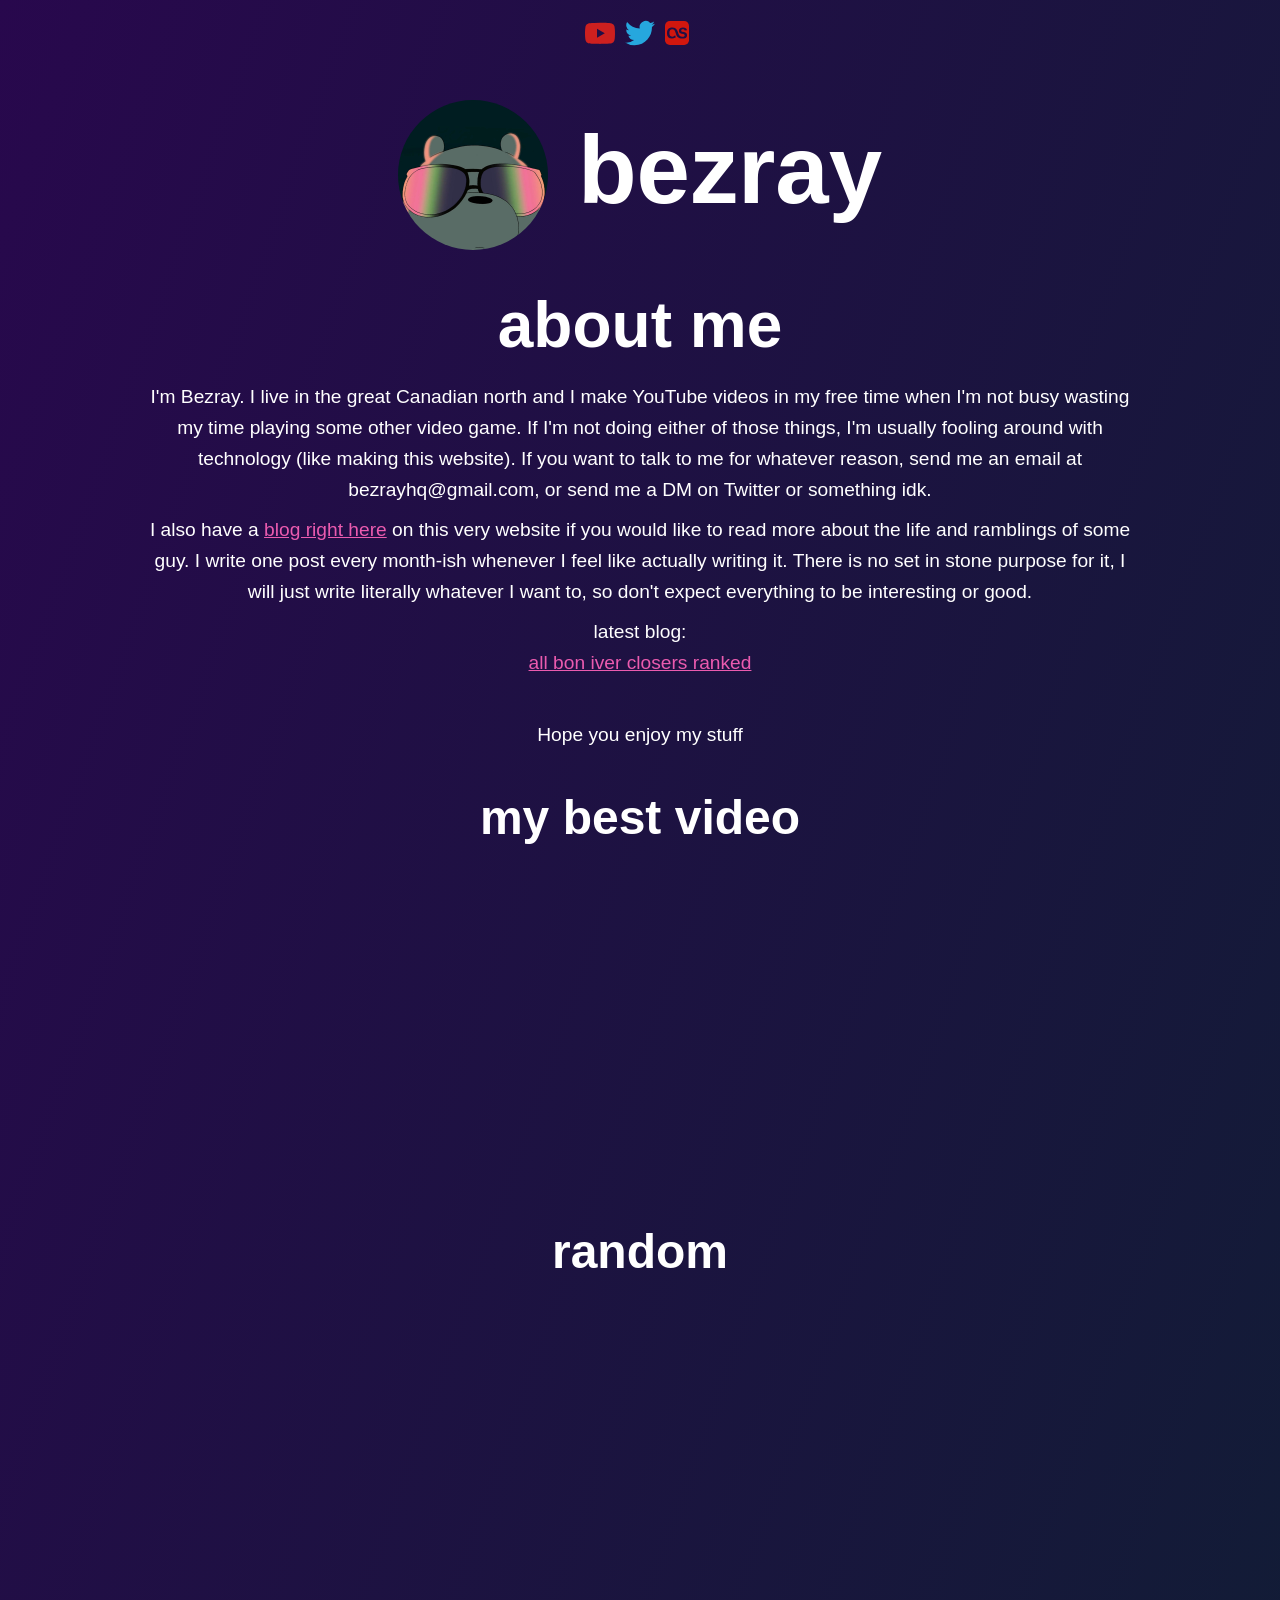
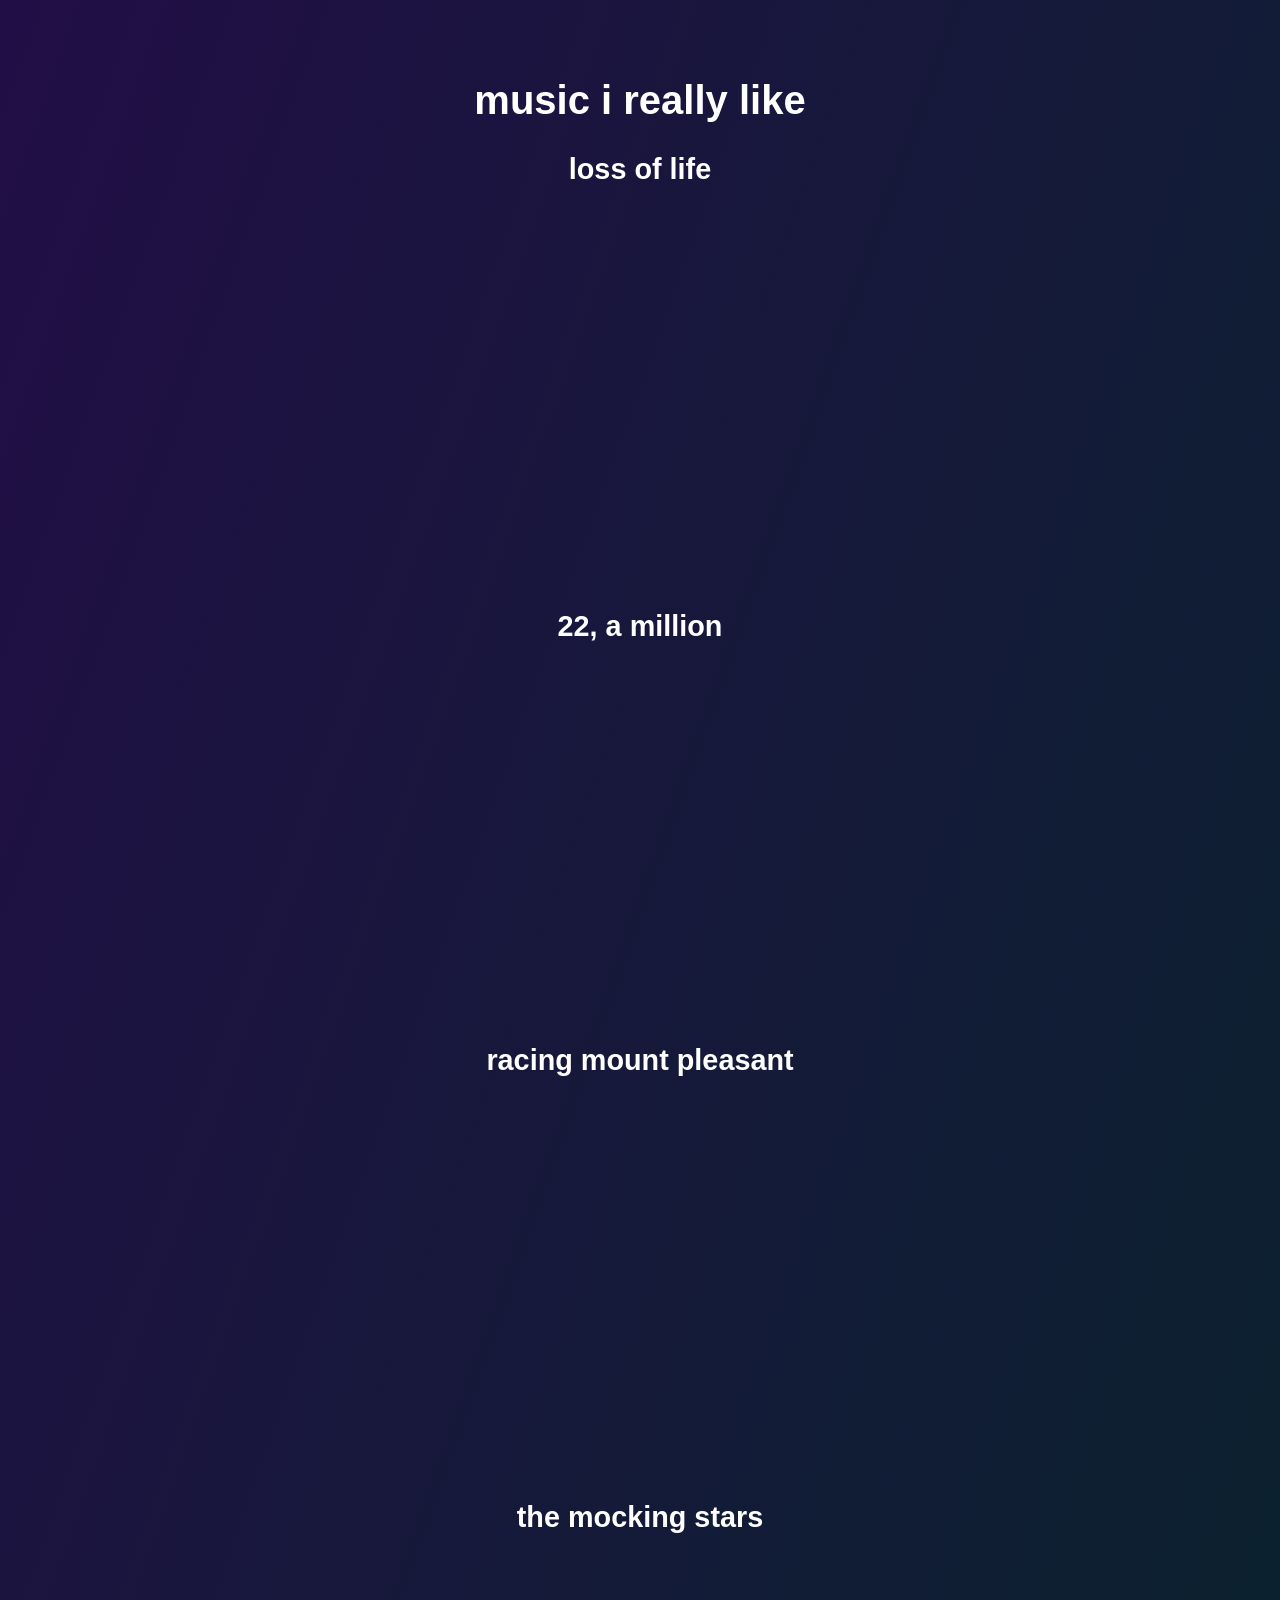
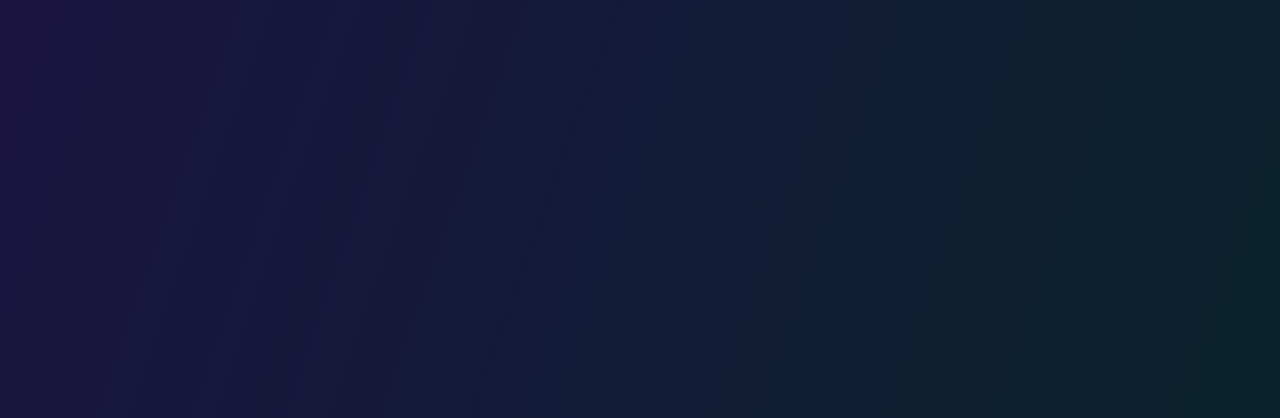
<file: index.htm>
<!DOCTYPE html>
<html lang="en">

<head>
    <meta charset="UTF-8">
    <title>bezray</title>
    <link rel="stylesheet" href="css.css">
    <link rel="icon" type="image/x-icon" href="photos/favicon.ico">
    <meta name="viewport" content="width=device-width, initial-scale=1.0">
</head>

<body>
    <div class="links">
        <a href="https://www.youtube.com/@Bezray" aria-label="YouTube">
            <img src="photos/youtube.svg" width="30" alt="YouTube">
        </a>
        <a href="https://twitter.com/bezray_" aria-label="Twitter">
            <img src="photos/twitter.svg" width="30" alt="Twitter">
        </a>
        <a href="https://www.last.fm/user/notbezray" aria-label="Lastfm">
            <img class="lastfm" src="photos/lastfm.svg" width="30" alt="Lastfm">
        </a>
    </div>

    <div class="wrapper">
        <a href="index.htm">
            <div class="profile-section">
                <div class="profile">
                    <img class="profile-image" src="photos/ACTUALprofile.jpg" alt="avatar">
                </div>
                <div class="profile-text">
                    <h1>bezray</h1>
                </div>
            </div>
        </a>
    </div>

    <div class="about-section">
        <h2>about me</h2>
        <p>I'm Bezray. I live in the great Canadian north and I make YouTube videos in my free time when I'm not busy wasting my time playing some other video game. If I'm not doing either of those things, I'm usually fooling around with technology (like
        making this website). If you want to talk to me for whatever reason, send me an email at bezrayhq@gmail.com, or send me a DM on Twitter or something idk.
        </p>
        <p>I also have a <a href="blogs.htm">blog right here</a> on this very website if you would like to read more about the life and ramblings of some guy. I write one post every month-ish whenever I feel like actually writing it. There is no set in stone purpose for it, I will just write literally whatever I want to, so don't expect everything to be interesting or good. </p>
        <p>latest blog: <br> <a href="blogs\18-07-2026-all-bon-iver-closers-ranked.html">all bon iver closers ranked</a></p>
        <p><br>Hope you enjoy my stuff</p>
    </div>

    <div class="content">
        <div class="video-section">
            <h2>my best video</h2>
            <iframe class="player" width="560" height="315" src="https://www.youtube.com/embed/fBe-Y94oEd0?si=PejfOwPCK37_WCAL" title="YouTube video player" frameborder="0" allow="accelerometer; autoplay; clipboard-write; encrypted-media; gyroscope; picture-in-picture; web-share"
                referrerpolicy="strict-origin-when-cross-origin" allowfullscreen></iframe>
        </div>

        <div class="video-section">
            <h2>random</h2>
            <iframe class="player" width="560" height="315" src="https://www.youtube.com/embed/N5tweifOPT8?si=y3eIHvV_OAIb9KsB" title="YouTube video player" frameborder="0" allow="accelerometer; autoplay; clipboard-write; encrypted-media; gyroscope; picture-in-picture; web-share"
                referrerpolicy="strict-origin-when-cross-origin" allowfullscreen></iframe>
        </div>

        <div class="albums">
            <h4>music i really like</h4>
            <div class="album-player">
                <h3>loss of life</h3>
                <iframe data-testid="embed-iframe" style="border-radius:12px" src="https://open.spotify.com/embed/album/4436CQF7pmjxkHCaJCGjmt?utm_source=generator" width="100%" height="375" frameBorder="0" allowfullscreen="" allow="autoplay; clipboard-write; encrypted-media; fullscreen; picture-in-picture"
                    loading="lazy"></iframe>
            </div>
            <div class="album-player">
                <h3>22, a million</h3>
                <iframe data-testid="embed-iframe" style="border-radius:12px" src="https://open.spotify.com/embed/album/1PgfRdl3lPyACfUGH4pquG?utm_source=generator" width="100%" height="352" frameBorder="0" allowfullscreen="" allow="autoplay; clipboard-write; encrypted-media; fullscreen; picture-in-picture" loading="lazy"></iframe>
            </div>
            <div class="album-player">
                <h3>racing mount pleasant</h3>
                <iframe data-testid="embed-iframe" style="border-radius:12px" src="https://open.spotify.com/embed/album/037axs2AfEPUD5LtjfFYSv?utm_source=generator" width="100%" height="375" frameBorder="0" allowfullscreen="" allow="autoplay; clipboard-write; encrypted-media; fullscreen; picture-in-picture"
                    loading="lazy"></iframe>
            </div>
            <div class="album-player">
                <h3>the mocking stars</h3>
                <iframe data-testid="embed-iframe" style="border-radius:12px" src="https://open.spotify.com/embed/album/3NFrrtpiJ3FXPR5bzlnbKg?utm_source=generator" width="100%" height="375" frameBorder="0" allowfullscreen="" allow="autoplay; clipboard-write; encrypted-media; fullscreen; picture-in-picture"
                    loading="lazy"></iframe>
            </div>

        </div>
</body>

</html>
</file>
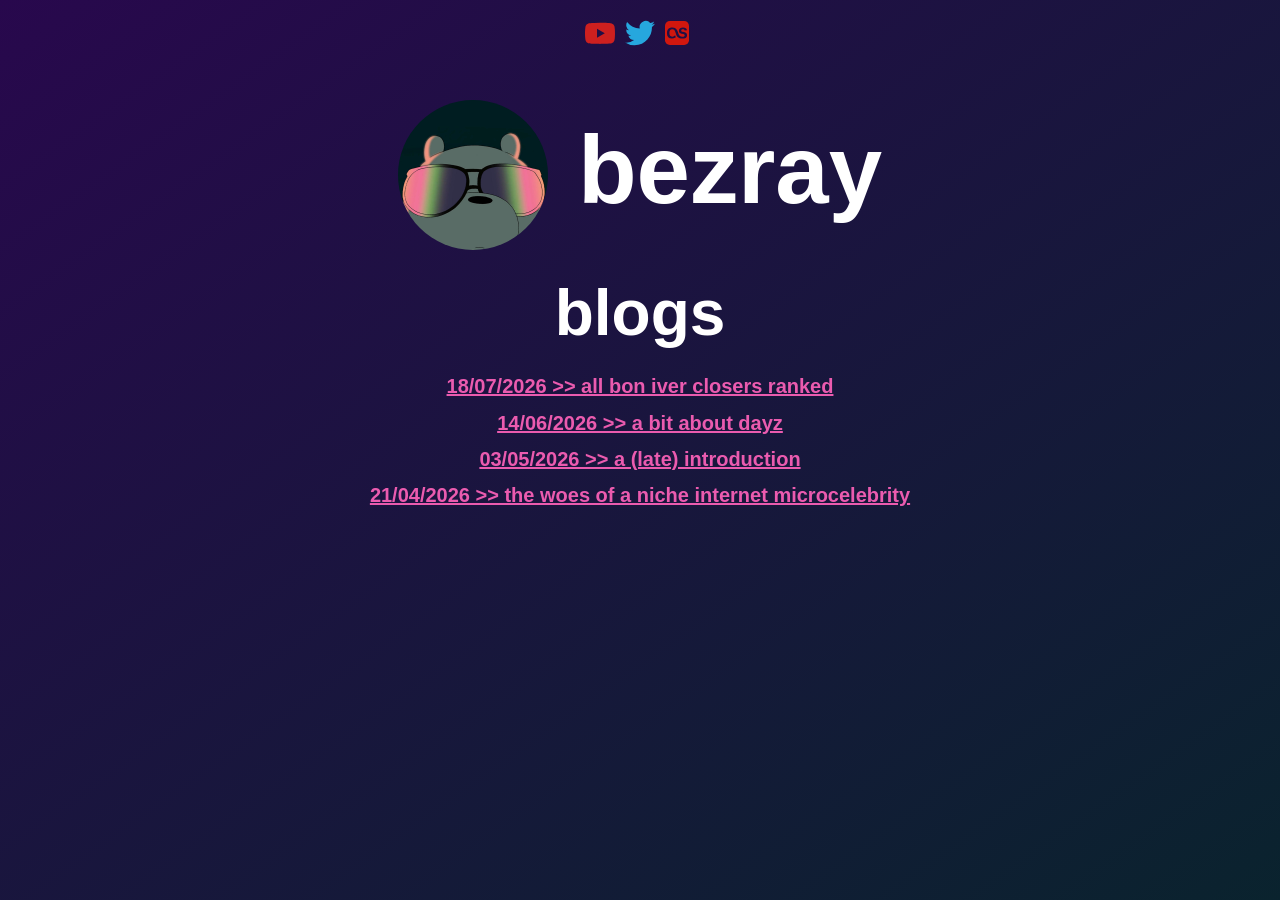
<file: blogs.htm>
<!DOCTYPE html>
<html lang="en">

<head>
    <meta charset="UTF-8">
    <title>bezray</title>
    <link rel="stylesheet" href="css.css">
    <link rel="stylesheet" href="blogs.css">
    <link rel="icon" type="image/x-icon" href="photos/favicon.ico">
    <meta name="viewport" content="width=device-width, initial-scale=1.0">
</head>
<div class="links">
    <a href="https://www.youtube.com/@Bezray" aria-label="YouTube">
        <img src="photos/youtube.svg" width="30" alt="YouTube">
    </a>
    <a href="https://twitter.com/bezray_" aria-label="Twitter">
        <img src="photos/twitter.svg" width="30" alt="Twitter">
    </a>
    <a href="https://www.last.fm/user/notbezray" aria-label="Lastfm">
        <img class="lastfm" src="photos/lastfm.svg" width="30" alt="Lastfm">
    </a>
</div>

<div class="wrapper">
    <a href="index.htm">
        <div class="profile-section">
            <div class="profile">
                <img class="profile-image" src="photos/ACTUALprofile.jpg" alt="avatar">
            </div>
            <div class="profile-text">
                <h1>bezray</h1>
            </div>
        </div>
    </a>
</div>

<body>
<div class="blog-list">
    <h1>blogs</h1>

    <h2><a href="blogs/18-07-2026-all-bon-iver-closers-ranked.html">18/07/2026 >> all bon iver closers ranked</a></h2>

    <h2><a href="blogs/14-06-2026-a-bit-about-dayz.htm">14/06/2026 >> a bit about dayz</a></h2>

    <h2><a href="blogs/03-05-2026-a-late-introduction.htm">03/05/2026 >> a (late) introduction</a></h2>
    
    <h2><a href="blogs/21-04-2026-the-woes-of-a-niche-internet-microcelebrity.htm">21/04/2026 >> the woes of a niche internet microcelebrity</a></h2>

</div>
</body>

</html>
</file>
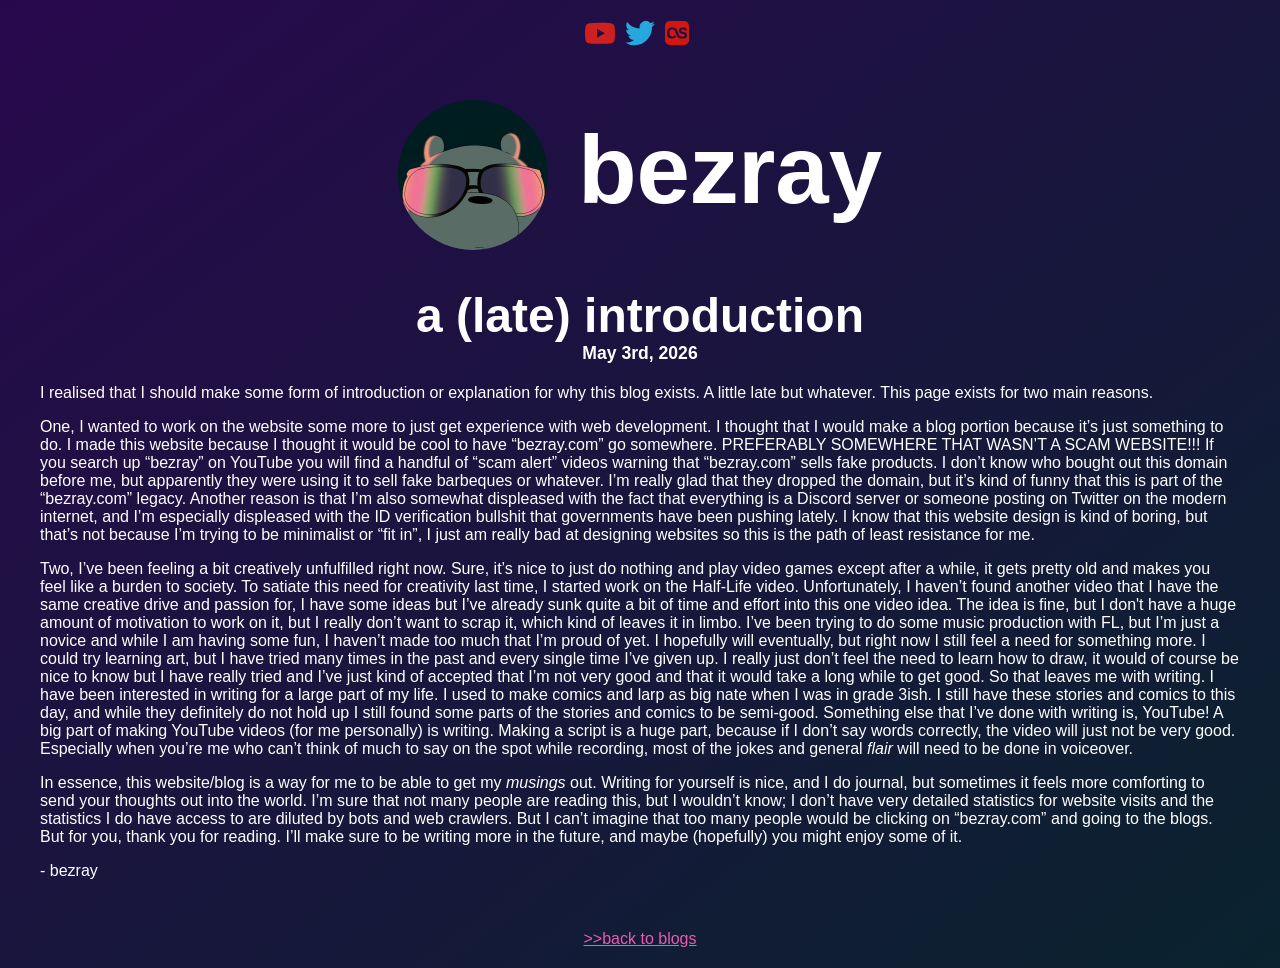
<file: blogs/03-05-2026-a-late-introduction.htm>
<!DOCTYPE html>
<html lang="en">

<head>
    <meta charset="UTF-8">
    <title>bezray</title>
    <link rel="stylesheet" href="../css.css">
    <link rel="stylesheet" href="../blogs.css">
    <link rel="icon" type="image/x-icon" href="../photos/favicon.ico">
    <meta name="viewport" content="width=device-width, initial-scale=1.0">
</head>
<div class="links">
    <a href="https://www.youtube.com/@Bezray" aria-label="YouTube">
        <img src="../photos/youtube.svg" width="30" alt="YouTube">
    </a>
    <a href="https://twitter.com/bezray_" aria-label="Twitter">
        <img src="../photos/twitter.svg" width="30" alt="Twitter">
    </a>
    <a href="https://www.last.fm/user/notbezray" aria-label="Lastfm">
        <img class="lastfm" src="../photos/lastfm.svg" width="30" alt="Lastfm">
    </a>
</div>

<div class="wrapper">
    <a href="../index.htm">
        <div class="profile-section">
            <div class="profile">
                <img class="profile-image" src="../photos/ACTUALprofile.jpg" alt="avatar">
            </div>
            <div class="profile-text">
                <h1>bezray</h1>
            </div>
        </div>
    </a>
</div>

<body>

    <div class="blog">
        <h1>a (late) introduction</h1>
        <h2>May 3rd, 2026</h2>
        <p>I realised that I should make some form of introduction or explanation for why this blog exists. A little late but whatever. This page exists for two main reasons.</p>
        <p>One, I wanted to work on the website some more to just get experience with web development. I thought that I would make a blog portion because it’s just something to do. I made this website because I thought it would be cool to have “bezray.com” go somewhere. PREFERABLY SOMEWHERE THAT WASN’T A SCAM WEBSITE!!! If you search up “bezray” on YouTube you will find a handful of “scam alert” videos warning that “bezray.com” sells fake products. I don’t know who bought out this domain before me, but apparently they were using it to sell fake barbeques or whatever. I’m really glad that they dropped the domain, but it’s kind of funny that this is part of the “bezray.com” legacy. Another reason is that I’m also somewhat displeased with the fact that everything is a Discord server or someone posting on Twitter on the modern internet, and I’m especially displeased with the ID verification bullshit that governments have been pushing lately. I know that this website design is kind of boring, but that’s not because I’m trying to be minimalist or “fit in”, I just am really bad at designing websites so this is the path of least resistance for me.</p>
        <p>Two, I’ve been feeling a bit creatively unfulfilled right now. Sure, it’s nice to just do nothing and play video games except after a while, it gets pretty old and makes you feel like a burden to society. To satiate this need for creativity last time, I started work on the Half-Life video. Unfortunately, I haven’t found another video that I have the same creative drive and passion for, I have some ideas but I’ve already sunk quite a bit of time and effort into this one video idea. The idea is fine, but I don't have a huge amount of motivation to work on it, but I really don’t want to scrap it, which kind of leaves it in limbo. I’ve been trying to do some music production with FL, but I’m just a novice and while I am having some fun, I haven’t made too much that I’m proud of yet. I hopefully will eventually, but right now I still feel a need for something more. I could try learning art, but I have tried many times in the past and every single time I’ve given up. I really just don’t feel the need to learn how to draw, it would of course be nice to know but I have really tried and I’ve just kind of accepted that I’m not very good and that it would take a long while to get good. So that leaves me with writing. I have been interested in writing for a large part of my life. I used to make comics and larp as big nate when I was in grade 3ish. I still have these stories and comics to this day, and while they definitely do not hold up I still found some parts of the stories and comics to be semi-good. Something else that I’ve done with writing is, YouTube! A big part of making YouTube videos (for me personally) is writing. Making a script is a huge part, because if I don’t say words correctly, the video will just not be very good. Especially when you’re me who can’t think of much to say on the spot while recording, most of the jokes and general <i>flair</i> will need to be done in voiceover.</p>
        <p>In essence, this website/blog is a way for me to be able to get my <i>musings</i> out. Writing for yourself is nice, and I do journal, but sometimes it feels more comforting to send your thoughts out into the world. I’m sure that not many people are reading this, but I wouldn’t know; I don’t have very detailed statistics for website visits and the statistics I do have access to are diluted by bots and web crawlers. But I can’t imagine that too many people would be clicking on “bezray.com” and going to the blogs. But for you, thank you for reading. I’ll make sure to be writing more in the future, and maybe (hopefully) you might enjoy some of it.</p>
        <p>- bezray</p>
    </div>
</body>
<!-- <div class="blog">
    <script src="https://giscus.app/client.js"
            data-repo="Bezrayy/bezraysite"
            data-repo-id="R_kgDOKHGKeg"
            data-category="Announcements"
            data-category-id="DIC_kwDOKHGKes4C-c9p"
            data-mapping="url"
            data-strict="0"
            data-reactions-enabled="1"
            data-emit-metadata="0"
            data-input-position="top"
            data-theme="catppuccin_frappe"
            data-lang="en"
            crossorigin="anonymous"
            async>
    </script>
</div>
-->
<div class="footer">
    <p><a href="../blogs.htm">>>back to blogs</a></p>
</div>
</html>
</file>
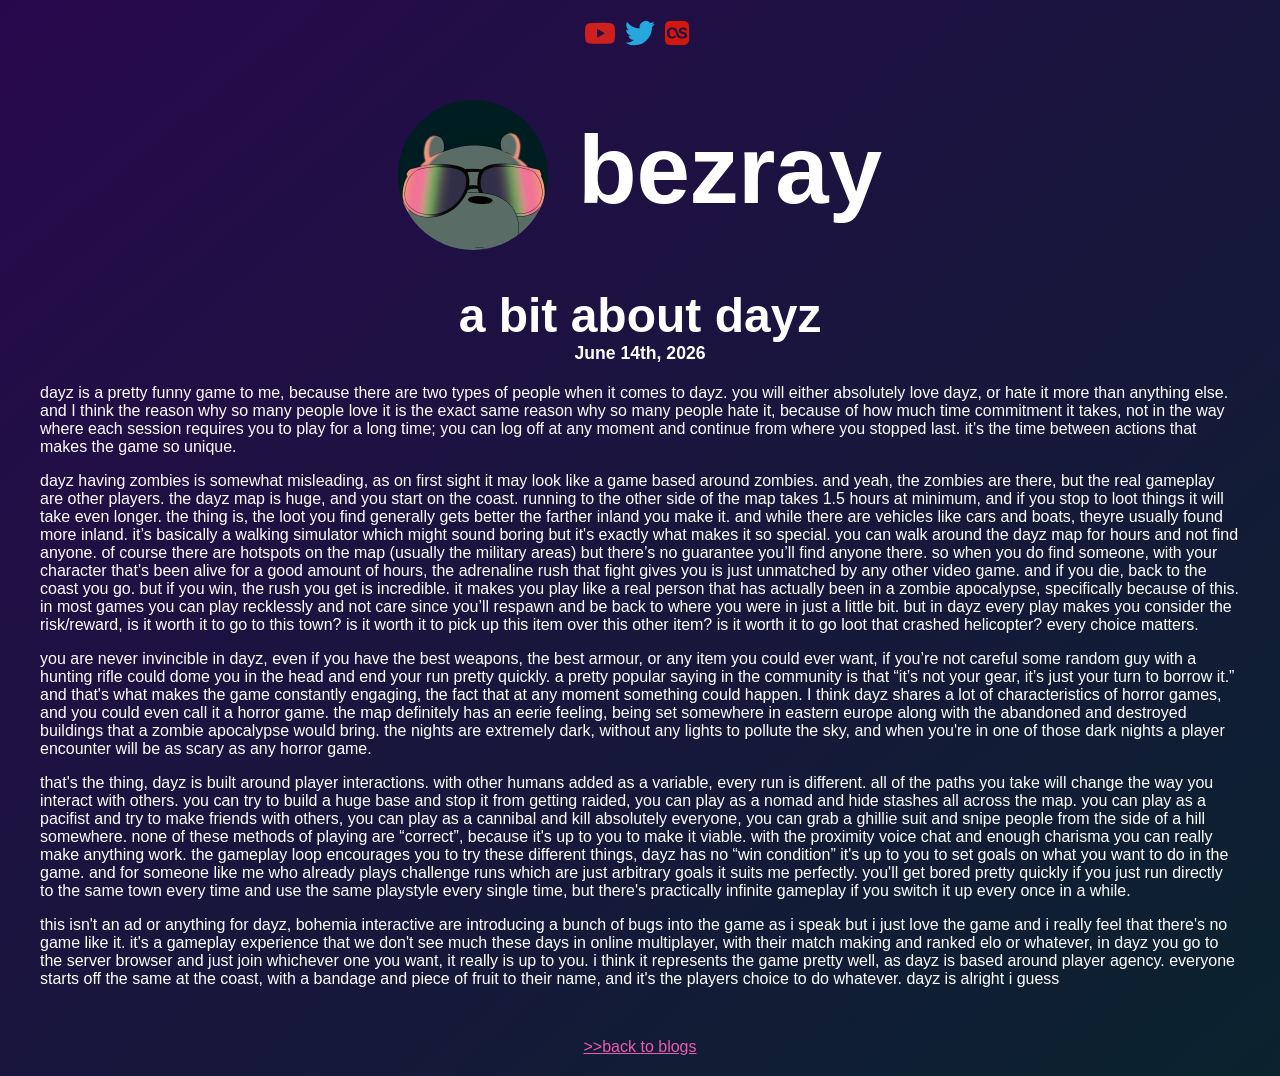
<file: blogs/14-06-2026-a-bit-about-dayz.htm>
<!DOCTYPE html>
<html lang="en">

<head>
    <meta charset="UTF-8">
    <title>bezray</title>
    <link rel="stylesheet" href="../css.css">
    <link rel="stylesheet" href="../blogs.css">
    <link rel="icon" type="image/x-icon" href="../photos/favicon.ico">
    <meta name="viewport" content="width=device-width, initial-scale=1.0">
</head>
<div class="links">
    <a href="https://www.youtube.com/@Bezray" aria-label="YouTube">
        <img src="../photos/youtube.svg" width="30" alt="YouTube">
    </a>
    <a href="https://twitter.com/bezray_" aria-label="Twitter">
        <img src="../photos/twitter.svg" width="30" alt="Twitter">
    </a>
    <a href="https://www.last.fm/user/notbezray" aria-label="Lastfm">
        <img class="lastfm" src="../photos/lastfm.svg" width="30" alt="Lastfm">
    </a>
</div>

<div class="wrapper">
    <a href="../index.htm">
        <div class="profile-section">
            <div class="profile">
                <img class="profile-image" src="../photos/ACTUALprofile.jpg" alt="avatar">
            </div>
            <div class="profile-text">
                <h1>bezray</h1>
            </div>
        </div>
    </a>
</div>

<body>

    <div class="blog">
        <h1>a bit about dayz</h1>
        <h2>June 14th, 2026</h2>
        <p>dayz is a pretty funny game to me, because there are two types of people when it comes to dayz. you will either absolutely love dayz, or hate it more than anything else. and I think the reason why so many people love it is the exact same reason why so many people hate it, because of how much time commitment it takes, not in the way where each session requires you to play for a long time; you can log off at any moment and continue from where you stopped last. it’s the time between actions that makes the game so unique.</p>
        <p>dayz having zombies is somewhat misleading, as on first sight it may look like a game based around zombies. and yeah, the zombies are there, but the real gameplay are other players. the dayz map is huge, and you start on the coast. running to the other side of the map takes 1.5 hours at minimum, and if you stop to loot things it will take even longer. the thing is, the loot you find generally gets better the farther inland you make it. and while there are vehicles like cars and boats, theyre usually found more inland. it’s basically a walking simulator which might sound boring but it's exactly what makes it so special. you can walk around the dayz map for hours and not find anyone. of course there are hotspots on the map (usually the military areas) but there’s no guarantee you’ll find anyone there. so when you do find someone, with your character that’s been alive for a good amount of hours, the adrenaline rush that fight gives you is just unmatched by any other video game. and if you die, back to the coast you go. but if you win, the rush you get is incredible. it makes you play like a real person that has actually been in a zombie apocalypse, specifically because of this. in most games you can play recklessly and not care since you’ll respawn and be back to where you were in just a little bit. but in dayz every play makes you consider the risk/reward, is it worth it to go to this town? is it worth it to pick up this item over this other item? is it worth it to go loot that crashed helicopter? every choice matters.</p>
        <p>you are never invincible in dayz, even if you have the best weapons, the best armour, or any item you could ever want, if you’re not careful some random guy with a hunting rifle could dome you in the head and end your run pretty quickly. a pretty popular saying in the community is that “it’s not your gear, it’s just your turn to borrow it.” and that's what makes the game constantly engaging, the fact that at any moment something could happen. I think dayz shares a lot of characteristics of horror games, and you could even call it a horror game. the map definitely has an eerie feeling, being set somewhere in eastern europe along with the abandoned and destroyed buildings that a zombie apocalypse would bring. the nights are extremely dark, without any lights to pollute the sky, and when you're in one of those dark nights a player encounter will be as scary as any horror game.</p>
        <p>that's the thing, dayz is built around player interactions. with other humans added as a variable, every run is different. all of the paths you take will change the way you interact with others. you can try to build a huge base and stop it from getting raided, you can play as a nomad and hide stashes all across the map. you can play as a pacifist and try to make friends with others, you can play as a cannibal and kill absolutely everyone, you can grab a ghillie suit and snipe people from the side of a hill somewhere. none of these methods of playing are “correct”, because it's up to you to make it viable. with the proximity voice chat and enough charisma you can really make anything work. the gameplay loop encourages you to try these different things, dayz has no “win condition” it's up to you to set goals on what you want to do in the game. and for someone like me who already plays challenge runs which are just arbitrary goals it suits me perfectly. you'll get bored pretty quickly if you just run directly to the same town every time and use the same playstyle every single time, but there's practically infinite gameplay if you switch it up every once in a while.</p>
        <p>this isn't an ad or anything for dayz, bohemia interactive are introducing a bunch of bugs into the game as i speak but i just love the game and i really feel that there's no game like it. it's a gameplay experience that we don't see much these days in online multiplayer, with their match making and ranked elo or whatever, in dayz you go to the server browser and just join whichever one you want, it really is up to you. i think it represents the game pretty well, as dayz is based around player agency. everyone starts off the same at the coast, with a bandage and piece of fruit to their name, and it's the players choice to do whatever. dayz is alright i guess</p>
    </div>
</body>
<div class="footer">
    <p><a href="../blogs.htm">>>back to blogs</a></p>
</div>
</html>
</file>
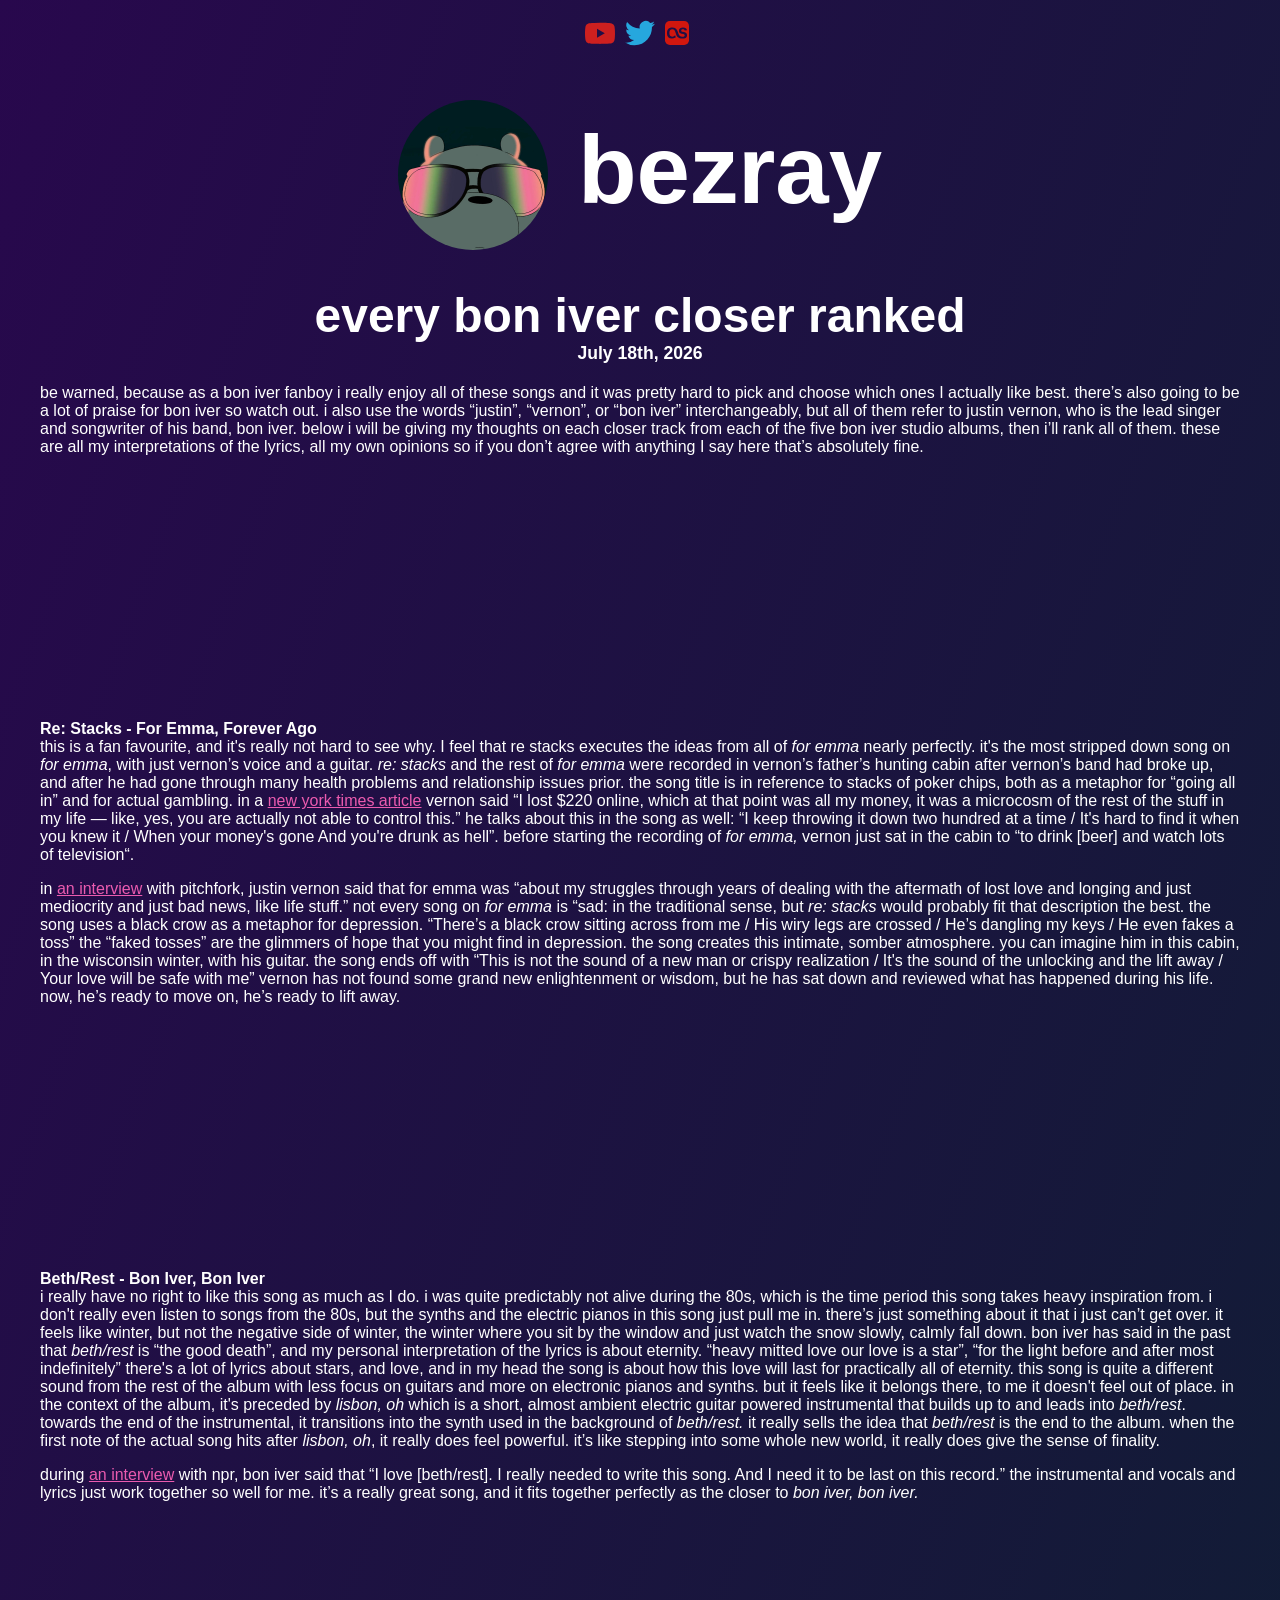
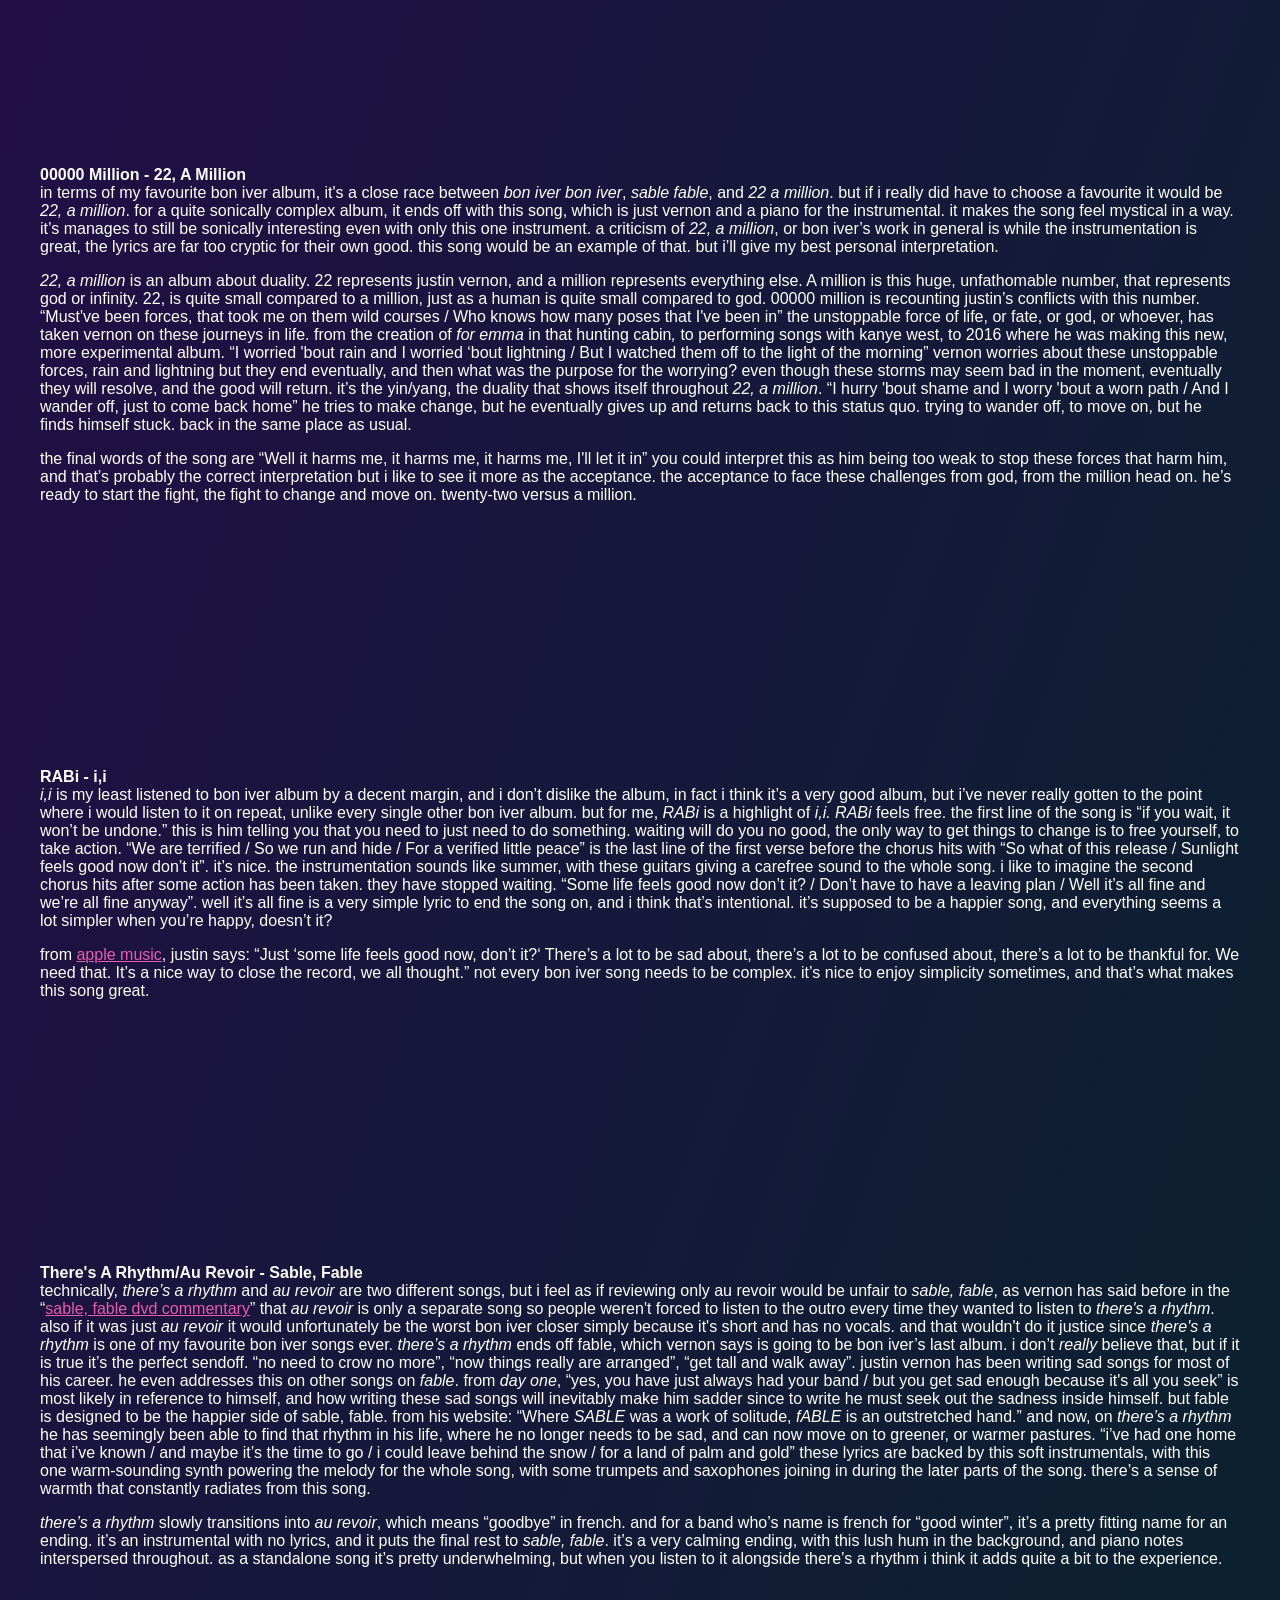
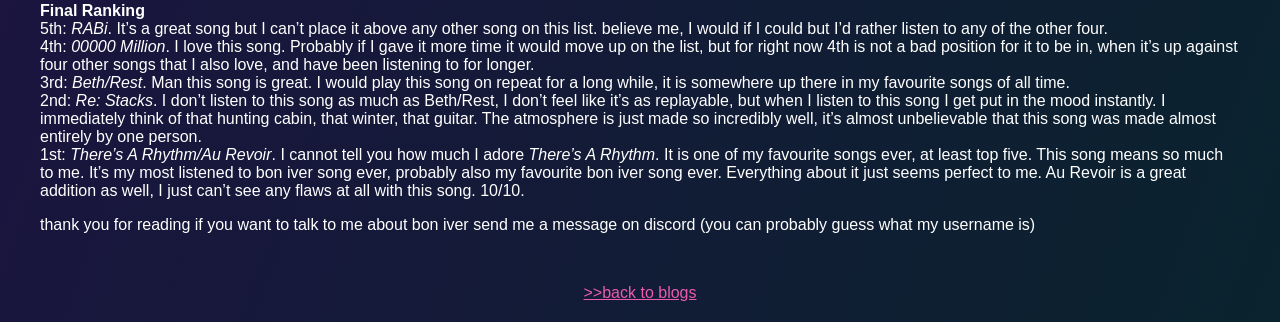
<file: blogs/18-07-2026-all-bon-iver-closers-ranked.html>
<!DOCTYPE html>
<html lang="en">

<head>
    <meta charset="UTF-8">
    <title>bezray</title>
    <link rel="stylesheet" href="../css.css">
    <link rel="stylesheet" href="../blogs.css">
    <link rel="icon" type="image/x-icon" href="../photos/favicon.ico">
    <meta name="viewport" content="width=device-width, initial-scale=1.0">
</head>
<div class="links">
    <a href="https://www.youtube.com/@Bezray" aria-label="YouTube">
        <img src="../photos/youtube.svg" width="30" alt="YouTube">
    </a>
    <a href="https://twitter.com/bezray_" aria-label="Twitter">
        <img src="../photos/twitter.svg" width="30" alt="Twitter">
    </a>
    <a href="https://www.last.fm/user/notbezray" aria-label="Lastfm">
        <img class="lastfm" src="../photos/lastfm.svg" width="30" alt="Lastfm">
    </a>
</div>

<div class="wrapper">
    <a href="../index.htm">
        <div class="profile-section">
            <div class="profile">
                <img class="profile-image" src="../photos/ACTUALprofile.jpg" alt="avatar">
            </div>
            <div class="profile-text">
                <h1>bezray</h1>
            </div>
        </div>
    </a>
</div>

<body>

    <div class="blog">
        <h1>every bon iver closer ranked</h1>
        <h2>July 18th, 2026</h2>
        <p>be warned, because as a bon iver fanboy i really enjoy all of these songs and it was pretty hard to pick and choose which ones I actually like best. there’s also going to be a lot of praise for bon iver so watch out. i also use the words “justin”, “vernon”, or “bon iver” interchangeably, but all of them refer to justin vernon, who is the lead singer and songwriter of his band, bon iver. below i will be giving my thoughts on each closer track from each of the five bon iver studio albums, then i’ll rank all of them. these are all my interpretations of the lyrics, all my own opinions so if you don’t agree with anything I say here that’s absolutely fine.</p>
        <div style="display: flex; justify-content: center; padding-bottom: 2em; padding-top: 1em">
            <iframe width="200 " height="200" src="https://www.youtube.com/embed/3w68krri0bw" title="YouTube video player" frameborder="0" allow="accelerometer; autoplay; clipboard-write; encrypted-media; gyroscope; picture-in-picture; web-share" referrerpolicy="strict-origin-when-cross-origin" allowfullscreen></iframe>
        </div>
        <p><strong>Re: Stacks - For Emma, Forever Ago</strong><br>this is a fan favourite, and it&#39;s really not hard to see why. I feel that re stacks executes the ideas from all of <em>for emma</em> nearly perfectly. it&#39;s the most stripped down song on <em>for emma</em>, with just vernon’s voice and a guitar. <em>re: stacks</em> and the rest of <em>for emma</em> were recorded in vernon’s father’s hunting cabin after vernon’s band had broke up, and after he had gone through many health problems and relationship issues prior. the song title is in reference to stacks of poker chips, both as a metaphor for “going all in” and for actual gambling. in a <a href="http://www.nytimes.com/2011/06/05/magazine/who-what-and-where-is-bon-iver.html?_r=0">new york times article</a> vernon said “I lost $220 online, which at that point was all my money, it was a microcosm of the rest of the stuff in my life — like, yes, you are actually not able to control this.” he talks about this in the song as well: “I keep throwing it down two hundred at a time / It&#39;s hard to find it when you knew it / When your money&#39;s gone And you&#39;re drunk as hell”. before starting the recording of <em>for emma,</em> vernon just sat in the cabin to “to drink [beer] and watch lots of television“. </p>
        <p>in <a href="https://web.archive.org/web/20151026235325/http://pitchfork.com/features/interviews/7502-bon-iver/">an interview</a> with pitchfork, justin vernon said that for emma was “about my struggles through years of dealing with the aftermath of lost love and longing and just mediocrity and just bad news, like life stuff.” not every song on <em>for emma</em> is “sad: in the traditional sense, but <em>re: stacks</em> would probably fit that description the best. the song uses a black crow as a metaphor for depression. “There’s a black crow sitting across from me / His wiry legs are crossed / He’s dangling my keys / He even fakes a toss” the “faked tosses” are the glimmers of hope that you might find in depression. the song creates this intimate, somber atmosphere. you can imagine him in this cabin, in the wisconsin winter, with his guitar. the song ends off with “This is not the sound of a new man or crispy realization / It&#39;s the sound of the unlocking and the lift away / Your love will be safe with me” vernon has not found some grand new enlightenment or wisdom, but he has sat down and reviewed what has happened during his life. now, he’s ready to move on, he’s ready to lift away.</p>
        <div style="display: flex; justify-content: center; padding-bottom: 2em; padding-top: 1em">
            <iframe width="200 " height="200" src="https://www.youtube.com/embed/lRMB8iEYB9A" title="YouTube video player" frameborder="0" allow="accelerometer; autoplay; clipboard-write; encrypted-media; gyroscope; picture-in-picture; web-share" referrerpolicy="strict-origin-when-cross-origin" allowfullscreen></iframe>
        </div>
        <p><strong>Beth/Rest - Bon Iver, Bon Iver</strong><br>i really have no right to like this song as much as I do. i was quite predictably not alive during the 80s, which is the time period this song takes heavy inspiration from. i don&#39;t really even listen to songs from the 80s, but the synths and the electric pianos in this song just pull me in. there’s just something about it that i just can’t get over. it feels like winter, but not the negative side of winter, the winter where you sit by the window and just watch the snow slowly, calmly fall down. bon iver has said in the past that <em>beth/rest</em> is “the good death”, and my personal interpretation of the lyrics is about eternity. “heavy mitted love our love is a star”, “for the light before and after most indefinitely” there&#39;s a lot of lyrics about stars, and love, and in my head the song is about how this love will last for practically all of eternity. this song is quite a different sound from the rest of the album with less focus on guitars and more on electronic pianos and synths. but it feels like it belongs there, to me it doesn&#39;t feel out of place. in the context of the album, it&#39;s preceded by <em>lisbon, oh</em> which is a short, almost ambient electric guitar powered instrumental that builds up to and leads into <em>beth/rest</em>. towards the end of the instrumental, it transitions into the synth used in the background of <em>beth/rest.</em> it really sells the idea that <em>beth/rest</em> is the end to the album. when the first note of the actual song hits after <em>lisbon, oh</em>, it really does feel powerful. it’s like stepping into some whole new world, it really does give the sense of finality.</p>
        <p>during <a href="https://www.npr.org/sections/allsongs/2011/06/23/137328981/bon-ivers-justin-vernon-talks-about-his-bands-new-album">an interview</a> with npr, bon iver said that “I love [beth/rest]. I really needed to write this song. And I need it to be last on this record.” the instrumental and vocals and lyrics just work together so well for me. it’s a really great song, and it fits together perfectly as the closer to <em>bon iver, bon iver.</em> </p>
        <div style="display: flex; justify-content: center; padding-bottom: 2em; padding-top: 1em">
            <iframe width="200 " height="200" src="https://www.youtube.com/embed/WYE5rZqI0sE" title="YouTube video player" frameborder="0" allow="accelerometer; autoplay; clipboard-write; encrypted-media; gyroscope; picture-in-picture; web-share" referrerpolicy="strict-origin-when-cross-origin" allowfullscreen></iframe>
        </div>
        <p><strong>00000 Million - 22, A Million</strong><br>in terms of my favourite bon iver album, it&#39;s a close race between <em>bon iver bon iver</em>, <em>sable fable</em>, and <em>22 a million</em>. but if i really did have to choose a favourite it would be <em>22, a million</em>. for a quite sonically complex album, it ends off with this song, which is just vernon and a piano for the instrumental. it makes the song feel mystical in a way. it’s manages to still be sonically interesting even with only this one instrument.  a criticism of <em>22, a million</em>, or bon iver’s work in general is while the instrumentation is great, the lyrics are far too cryptic for their own good. this song would be an example of that. but i’ll give my best personal interpretation.</p>
        <p><em>22, a million</em> is an album about duality. 22 represents justin vernon, and a million represents everything else. A million is this huge, unfathomable number, that represents god or infinity. 22, is quite small compared to a million, just as a human is quite small compared to god. 00000 million is recounting justin’s conflicts with this number. “Must&#39;ve been forces, that took me on them wild courses / Who knows how many poses that I&#39;ve been in” the unstoppable force of life, or fate, or god, or whoever, has taken vernon on these journeys in life. from the creation of <em>for emma</em> in that hunting cabin<em>,</em> to performing songs with kanye west, to 2016 where he was making this new, more experimental album. “I worried &#39;bout rain and I worried ‘bout lightning / But I watched them off to the light of the morning” vernon worries about these unstoppable forces, rain and lightning but they end eventually, and then what was the purpose for the worrying? even though these storms may seem bad in the moment, eventually they will resolve, and the good will return. it’s the yin/yang, the duality that shows itself throughout <em>22, a million</em>. “I hurry &#39;bout shame and I worry &#39;bout a worn path / And I wander off, just to come back home” he tries to make change, but he eventually gives up and returns back to this status quo. trying to wander off, to move on, but he finds himself stuck. back in the same place as usual.</p>
        <p>the final words of the song are “Well it harms me, it harms me, it harms me, I&#39;ll let it in” you could interpret this as him being too weak to stop these forces that harm him, and that’s probably the correct interpretation but i like to see it more as the acceptance. the acceptance to face these challenges from god, from the million head on. he’s ready to start the fight, the fight to change and move on. twenty-two versus a million.</p>
        <div style="display: flex; justify-content: center; padding-bottom: 2em; padding-top: 1em">
            <iframe width="200 " height="200" src="https://www.youtube.com/embed/KjBK9F_o1RM" title="YouTube video player" frameborder="0" allow="accelerometer; autoplay; clipboard-write; encrypted-media; gyroscope; picture-in-picture; web-share" referrerpolicy="strict-origin-when-cross-origin" allowfullscreen></iframe>
        </div>
        <p><strong>RABi - i,i</strong><br><em>i,i</em> is my least listened to bon iver album by a decent margin, and i don’t dislike the album, in fact i think it’s a very good album, but i’ve never really gotten to the point where i would listen to it on repeat, unlike every single other bon iver album. but for me, <em>RABi</em> is a highlight of <em>i,i. RABi</em> feels free. the first line of the song is “if you wait, it won’t be undone.” this is him telling you that you need to just need to do something. waiting will do you no good, the only way to get things to change is to free yourself, to take action. “We are terrified / So we run and hide / For a verified little peace” is the last line of the first verse before the chorus hits with “So what of this release / Sunlight feels good now don’t it”. it’s nice. the instrumentation sounds like summer, with these guitars giving a carefree sound to the whole song. i like to imagine the second chorus hits after some action has been taken. they have stopped waiting. “Some life feels good now don’t it? / Don’t have to have a leaving plan / Well it’s all fine and we’re all fine anyway”. well it’s all fine is a very simple lyric to end the song on, and i think that’s intentional. it’s supposed to be a happier song, and everything seems a lot simpler when you’re happy, doesn’t it?</p>
        <p>from <a href="https://music.apple.com/us/album/i-i/1470962625">apple music</a>, justin says: “Just ‘some life feels good now, don’t it?‘ There’s a lot to be sad about, there’s a lot to be confused about, there’s a lot to be thankful for. We need that. It’s a nice way to close the record, we all thought.” not every bon iver song needs to be complex. it’s nice to enjoy simplicity sometimes, and that’s what makes this song great.</p>
        <div style="display: flex; justify-content: center; padding-bottom: 2em; padding-top: 1em">
            <iframe width="200 " height="200" src="https://www.youtube.com/embed/wcPEHToiGhg" title="YouTube video player" frameborder="0" allow="accelerometer; autoplay; clipboard-write; encrypted-media; gyroscope; picture-in-picture; web-share" referrerpolicy="strict-origin-when-cross-origin" allowfullscreen></iframe>
            <div style="padding-right: 2em"></div>
            <iframe width="200 " height="200" src="https://www.youtube.com/embed/KtuNv4jJWxE" title="YouTube video player" frameborder="0" allow="accelerometer; autoplay; clipboard-write; encrypted-media; gyroscope; picture-in-picture; web-share" referrerpolicy="strict-origin-when-cross-origin" allowfullscreen></iframe>
        </div>
        <p><strong>There&#39;s A Rhythm/Au Revoir - Sable, Fable</strong><br>technically, <em>there’s a rhythm</em> and <em>au revoir</em> are two different songs, but i feel as if reviewing only au revoir would be unfair to <em>sable, fable</em>, as vernon has said before in the “<a href="https://www.youtube.com/watch?v=3i7UGVruJNw">sable, fable dvd commentary</a>” that <em>au revoir</em> is only a separate song so people weren&#39;t forced to listen to the outro every time they wanted to listen to <em>there&#39;s a rhythm</em>. also if it was just <em>au revoir</em> it would unfortunately be the worst bon iver closer simply because it&#39;s short and has no vocals. and that wouldn&#39;t do it justice since <em>there&#39;s a rhythm</em> is one of my favourite bon iver songs ever. <em>there’s a rhythm</em> ends off fable, which vernon says is going to be bon iver’s last album. i don’t <em>really</em> believe that, but if it is true it’s the perfect sendoff. “no need to crow no more”, “now things really are arranged”, “get tall and walk away”. justin vernon has been writing sad songs for most of his career. he even addresses this on other songs on <em>fable</em>. from <em>day one</em>, “yes, you have just always had your band / but you get sad enough because it&#39;s all you seek” is most likely in reference to himself, and how writing these sad songs will inevitably make him sadder since to write he must seek out the sadness inside himself. but fable is designed to be the happier side of sable, fable. from his website: “Where <em>SABLE</em> was a work of solitude, <em>fABLE</em> is an outstretched hand.” and now, on <em>there’s a rhythm</em> he has seemingly been able to find that rhythm in his life, where he no longer needs to be sad, and can now move on to greener, or warmer pastures. “i’ve had one home that i’ve known / and maybe it’s the time to go / i could leave behind the snow / for a land of palm and gold” these lyrics are backed by this soft instrumentals, with this one warm-sounding synth powering the melody for the whole song, with some trumpets and saxophones joining in during the later parts of the song. there’s a sense of warmth that constantly radiates from this song.</p>
        <p><em>there’s a rhythm</em> slowly transitions into <em>au revoir</em>, which means “goodbye” in french. and for a band who’s name is french for “good winter”, it’s a pretty fitting name for an ending. it’s an instrumental with no lyrics, and it puts the final rest to <em>sable, fable</em>. it’s a very calming ending, with this lush hum in the background, and piano notes interspersed throughout. as a standalone song it’s pretty underwhelming, but when you listen to it alongside there’s a rhythm i think it adds quite a bit to the experience.</p>
        <p><br><strong>Final Ranking</strong><br>5th: <em>RABi</em>. It’s a great song but I can’t place it above any other song on this list. believe me, I would if I could but I’d rather listen to any of the other four.<br>4th: <em>00000 Million</em>. I love this song. Probably if I gave it more time it would move up on the list, but for right now 4th is not a bad position for it to be in, when it’s up against four other songs that I also love, and have been listening to for longer.<br>3rd: <em>Beth/Rest</em>. Man this song is great. I would play this song on repeat for a long while, it is somewhere up there in my favourite songs of all time.<br>2nd: <em>Re: Stacks</em>. I don’t listen to this song as much as Beth/Rest, I don’t feel like it’s as replayable, but when I listen to this song I get put in the mood instantly. I immediately think of that hunting cabin, that winter, that guitar. The atmosphere is just made so incredibly well, it’s almost unbelievable that this song was made almost entirely by one person.<br>1st: <em>There’s A Rhythm/Au Revoir</em>. I cannot tell you how much I adore <em>There’s A Rhythm</em>. It is one of my favourite songs ever, at least top five. This song means so much to me. It’s my most listened to bon iver song ever, probably also my favourite bon iver song ever. Everything about it just seems perfect to me. Au Revoir is a great addition as well, I just can’t see any flaws at all with this song. 10/10.</p>
        <p>thank you for reading if you want to talk to me about bon iver send me a message on discord (you can probably guess what my username is)</p>
    </div>
</body>
<div class="footer">
    <p><a href="../blogs.htm">>>back to blogs</a></p>
</div>
</html>
</file>
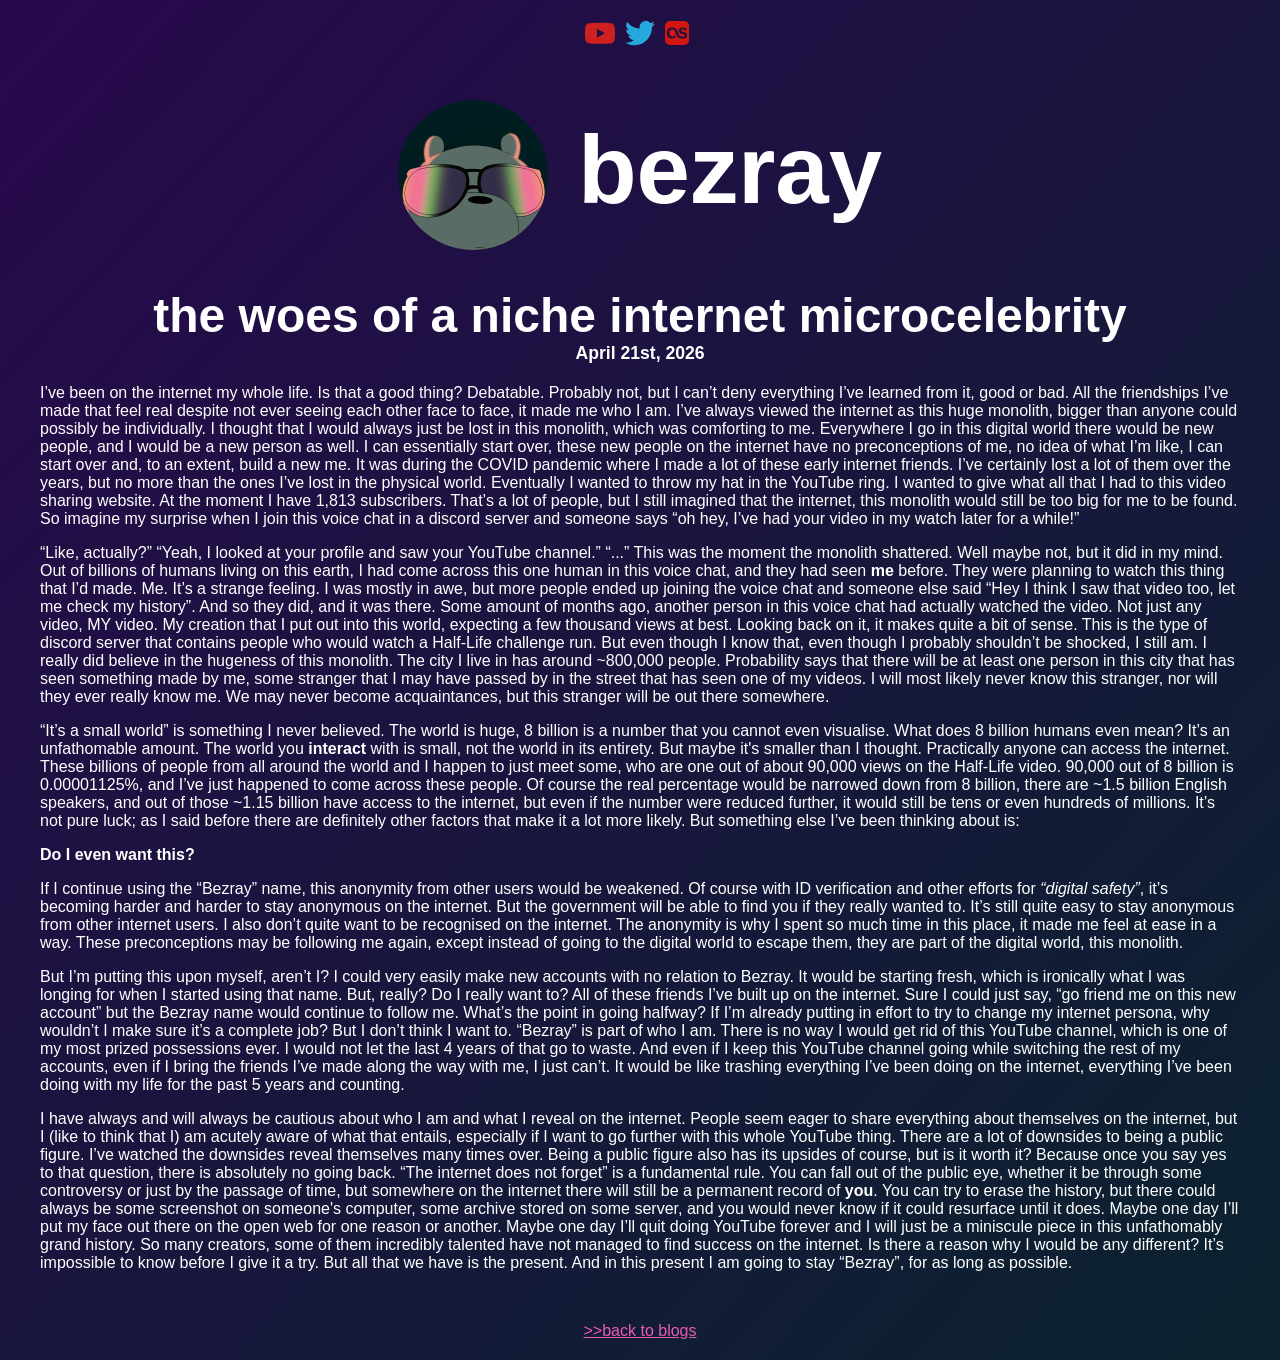
<file: blogs/21-04-2026-the-woes-of-a-niche-internet-microcelebrity.htm>
<!DOCTYPE html>
<html lang="en">

<head>
    <meta charset="UTF-8">
    <title>bezray</title>
    <link rel="stylesheet" href="../css.css">
    <link rel="stylesheet" href="../blogs.css">
    <link rel="icon" type="image/x-icon" href="../photos/favicon.ico">
    <meta name="viewport" content="width=device-width, initial-scale=1.0">
</head>
<div class="links">
    <a href="https://www.youtube.com/@Bezray" aria-label="YouTube">
        <img src="../photos/youtube.svg" width="30" alt="YouTube">
    </a>
    <a href="https://twitter.com/bezray_" aria-label="Twitter">
        <img src="../photos/twitter.svg" width="30" alt="Twitter">
    </a>
    <a href="https://www.last.fm/user/notbezray" aria-label="Lastfm">
        <img class="lastfm" src="../photos/lastfm.svg" width="30" alt="Lastfm">
    </a>
</div>

<div class="wrapper">
    <a href="../index.htm">
        <div class="profile-section">
            <div class="profile">
                <img class="profile-image" src="../photos/ACTUALprofile.jpg" alt="avatar">
            </div>
            <div class="profile-text">
                <h1>bezray</h1>
            </div>
        </div>
    </a>
</div>

<body>

    <div class="blog">
        <h1>the woes of a niche internet microcelebrity</h1>
        <h2>April 21st, 2026</h2>
        <p>I’ve been on the internet my whole life. Is that a good thing? Debatable. Probably not, but I can’t deny everything I’ve learned from it, good or bad. All the friendships I’ve made that feel real despite not ever seeing each other face to face,
            it made me who I am. I’ve always viewed the internet as this huge monolith, bigger than anyone could possibly be individually. I thought that I would always just be lost in this monolith, which was comforting to me. Everywhere I go in this
            digital world there would be new people, and I would be a new person as well. I can essentially start over, these new people on the internet have no preconceptions of me, no idea of what I’m like, I can start over and, to an extent, build
            a new me. It was during the COVID pandemic where I made a lot of these early internet friends. I’ve certainly lost a lot of them over the years, but no more than the ones I’ve lost in the physical world. Eventually I wanted to throw my hat
            in the YouTube ring. I wanted to give what all that I had to this video sharing website. At the moment I have 1,813 subscribers. That’s a lot of people, but I still imagined that the internet, this monolith would still be too big for me to
            be found. So imagine my surprise when I join this voice chat in a discord server and someone says “oh hey, I’ve had your video in my watch later for a while!”</p>
        <p>“Like, actually?” “Yeah, I looked at your profile and saw your YouTube channel.” “...” This was the moment the monolith shattered. Well maybe not, but it did in my mind. Out of billions of humans living on this earth, I had come across this one
            human in this voice chat, and they had seen <b>me</b> before. They were planning to watch this thing that I’d made. Me. It’s a strange feeling. I was mostly in awe, but more people ended up joining the voice chat and someone else said “Hey
            I think I saw that video too, let me check my history”. And so they did, and it was there. Some amount of months ago, another person in this voice chat had actually watched the video. Not just any video, MY video. My creation that I put out
            into this world, expecting a few thousand views at best. Looking back on it, it makes quite a bit of sense. This is the type of discord server that contains people who would watch a Half-Life challenge run. But even though I know that, even
            though I probably shouldn’t be shocked, I still am. I really did believe in the hugeness of this monolith. The city I live in has around ~800,000 people. Probability says that there will be at least one person in this city that has seen something made by me,
            some stranger that I may have passed by in the street that has seen one of my videos. I will most likely never know this stranger, nor will they ever really know me. We may never become acquaintances, but this stranger will be out there somewhere.</p>
        <p>“It’s a small world” is something I never believed. The world is huge, 8 billion is a number that you cannot even visualise. What does 8 billion humans even mean? It’s an unfathomable amount. The world you <b>interact</b> with is small, not the
            world in its entirety. But maybe it's smaller than I thought. Practically anyone can access the internet. These billions of people from all around the world and I happen to just meet some, who are one out of about 90,000 views on the Half-Life
            video. 90,000 out of 8 billion is 0.00001125%, and I’ve just happened to come across these people. Of course the real percentage would be narrowed down from 8 billion, there are ~1.5 billion English speakers, and out of those ~1.15 billion
            have access to the internet, but even if the number were reduced further, it would still be tens or even hundreds of millions. It’s not pure luck; as I said before there are definitely other factors that make it a lot more likely. But something
            else I’ve been thinking about is:</p>
        <p><b>Do I even want this?</b></p>
        <p>If I continue using the “Bezray” name, this anonymity from other users would be weakened. Of course with ID verification and other efforts for <i>“digital safety”</i>, it’s becoming harder and
            harder to stay anonymous on the internet. But the government will be able to find you if they really wanted to. It’s still quite easy to stay anonymous from other internet users. I also don’t quite want to be recognised on the internet. The anonymity
            is why I spent so much time in this place, it made me feel at ease in a way. These preconceptions may be following me again, except instead of going to the digital world to escape them, they are part of the digital world, this monolith.</p>
        <p>But I’m putting this upon myself, aren’t I? I could very easily make new accounts with no relation to Bezray. It would be starting fresh, which is ironically what I was longing for when I started using that name. But, really? Do I really want
            to? All of these friends I’ve built up on the internet. Sure I could just say, “go friend me on this new account” but the Bezray name would continue to follow me. What’s the point in going halfway? If I’m already putting in effort to try to
            change my internet persona, why wouldn’t I make sure it’s a complete job? But I don’t think I want to. “Bezray” is part of who I am. There is no way I would get rid of this YouTube channel, which is one of my most prized possessions ever.
            I would not let the last 4 years of that go to waste. And even if I keep this YouTube channel going while switching the rest of my accounts, even if I bring the friends I’ve made along the way with me, I just can’t. It would be like trashing
            everything I’ve been doing on the internet, everything I’ve been doing with my life for the past 5 years and counting.</p>
        <p>I have always and will always be cautious about who I am and what I reveal on the internet. People seem eager to share everything about themselves on the internet, but I (like to think that I) am acutely aware of what that entails, especially
            if I want to go further with this whole YouTube thing. There are a lot of downsides to being a public figure. I’ve watched the downsides reveal themselves many times over. Being a public figure also has its upsides of course, but is it worth
            it? Because once you say yes to that question, there is absolutely no going back. “The internet does not forget” is a fundamental rule. You can fall out of the public eye, whether it be through some controversy or just by the passage of time,
            but somewhere on the internet there will still be a permanent record of <b>you</b>. You can try to erase the history, but there could always be some screenshot on someone's computer, some archive stored on some server, and you would never know
            if it could resurface until it does. Maybe one day I’ll put my face out there on the open web for one reason or another. Maybe one day I’ll quit doing YouTube forever and I will just be a miniscule piece in this unfathomably grand history.
            So many creators, some of them incredibly talented have not managed to find success on the internet. Is there a reason why I would be any different? It’s impossible to know before I give it a try. But all that we have is the present. And in
            this present I am going to stay “Bezray”, for as long as possible.</p>
    </div>
</body>
<!-- <div class="blog">
    <script src="https://giscus.app/client.js"
            data-repo="Bezrayy/bezraysite"
            data-repo-id="R_kgDOKHGKeg"
            data-category="Announcements"
            data-category-id="DIC_kwDOKHGKes4C-c9p"
            data-mapping="url"
            data-strict="0"
            data-reactions-enabled="1"
            data-emit-metadata="0"
            data-input-position="top"
            data-theme="catppuccin_frappe"
            data-lang="en"
            crossorigin="anonymous"
            async>
    </script>
</div> -->
<div class="footer">
    <p><a href="../blogs.htm">>>back to blogs</a></p>
</div>
</html>
</file>
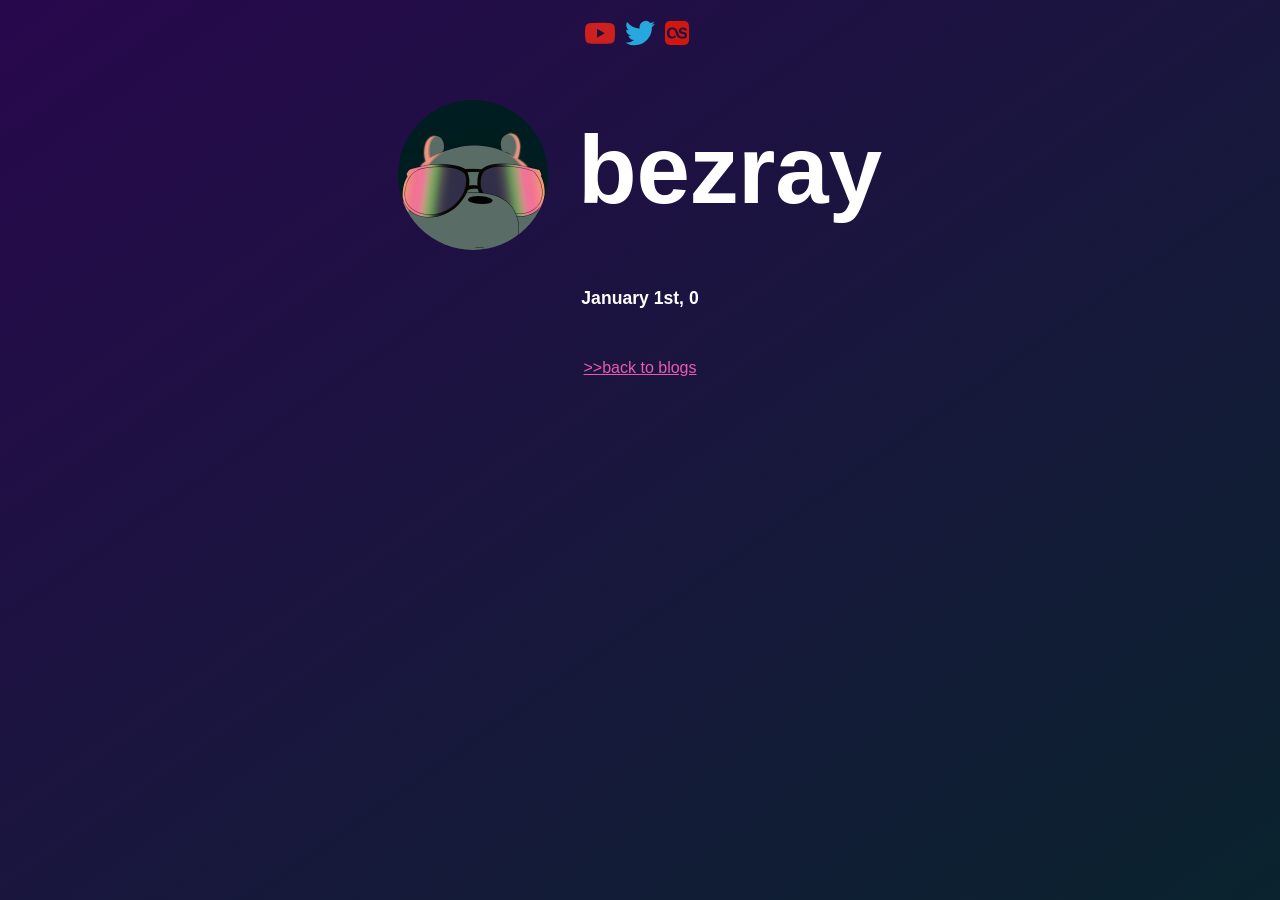
<file: blogs/blog-template.html>
<!DOCTYPE html>
<html lang="en">

<head>
    <meta charset="UTF-8">
    <title>bezray</title>
    <link rel="stylesheet" href="../css.css">
    <link rel="stylesheet" href="../blogs.css">
    <link rel="icon" type="image/x-icon" href="../photos/favicon.ico">
    <meta name="viewport" content="width=device-width, initial-scale=1.0">
</head>
<div class="links">
    <a href="https://www.youtube.com/@Bezray" aria-label="YouTube">
        <img src="../photos/youtube.svg" width="30" alt="YouTube">
    </a>
    <a href="https://twitter.com/bezray_" aria-label="Twitter">
        <img src="../photos/twitter.svg" width="30" alt="Twitter">
    </a>
    <a href="https://www.last.fm/user/notbezray" aria-label="Lastfm">
        <img class="lastfm" src="../photos/lastfm.svg" width="30" alt="Lastfm">
    </a>
</div>

<div class="wrapper">
    <a href="../index.htm">
        <div class="profile-section">
            <div class="profile">
                <img class="profile-image" src="../photos/ACTUALprofile.jpg" alt="avatar">
            </div>
            <div class="profile-text">
                <h1>bezray</h1>
            </div>
        </div>
    </a>
</div>

<body>

    <div class="blog">
        <h1></h1>
        <h2>January 1st, 0</h2>

    </div>
</body>
<div class="footer">
    <p><a href="../blogs.htm">>>back to blogs</a></p>
</div>
</html>
</file>
<file: css.css>
/* this used to all be my own code and then i realised that i need
to do responsive design so i gave up and used claude 

sorry if you wanted to think i was a somewhat competent programmer */

/* apr 26 2026 update, ive written everything else by hand which is why everything else sucks */

* {
    margin: 0;
    padding: 0;
    box-sizing: border-box;
}

html {
    text-align: center;
}

body {
    color: white;
    background-image: linear-gradient(to right bottom, #28084d, #0a232e);
    font-family: "Segoe UI", sans-serif;
    font-weight: 400;
    min-height: 100vh;
    overflow-x: hidden;
}

a:link {
    color: rgb(235, 91, 175)
}

a:visited {
    color: rgb(235, 91, 175)
}


/* Social Links */

.links {
    display: flex;
    justify-content: center;
    gap: 10px;
    padding: 20px 0;
}

.links a {
    display: inline-flex;
    align-items: center;
    transition: opacity 0.3s;
}

.links a:hover {
    opacity: 0.7;
}

.links img {
    display: block;
}

.lastfm {
    border-radius: 20%;
    max-width: 80%;
    height: auto;
    position: relative;
    bottom: 2px;
}


/* Profile Section */

.wrapper {
    align-items: center;
    display: flex;
    padding-top: 30px;
    justify-content: center;
}

.wrapper a {
    color: inherit;
    text-decoration: none;
}

.profile-section {
    border-radius: 8px;
    display: flex;
    /* for the box and hyperlink */
    align-items: center;
    gap: 30px;
    max-width: 600px;
    flex-wrap: wrap;
    justify-content: center;
}

.profile {
    width: 150px;
    height: 150px;
    border-radius: 50%;
    overflow: hidden;
    flex-shrink: 0;
}

.profile-image {
    width: 100%;
    height: 100%;
    object-fit: cover;
}

.profile-text {
    text-align: center;
}

.profile-text h1 {
    font-size: clamp(4rem, 8vw, 6rem);
    margin-bottom: 10px;
}


/* Content Section */

.content {
    padding-bottom: 20px;
    max-width: 1200px;
    margin: 0 auto;
}

.video-section {
    margin: 40px 0;
}

.video-section h2 {
    font-size: clamp(2rem, 4vw, 3rem);
    margin: 20px;
}

.player {
    border-radius: 10px;
    max-width: 100%;
    height: auto;
    aspect-ratio: 16 / 9;
    width: 100%;
    max-width: 560px;
}

div.album-player {
    border-radius: 10px;
    max-width: 100%;
    margin: auto;
    height: auto;
    width: 100%;
    max-width: 400px;
}

.albums {
    max-width: 500px;
    justify-content: center;
    margin: 60px auto;
}

.albums h4 {
    font-size: clamp(2rem, 4vw, 2.5rem);
    margin-bottom: 30px;
}

.albums h3 {
    font-size: clamp(1.5rem, 3vw, 1.8rem);
    margin-top: 20px;
    margin-bottom: 25px;
}


/* About Section */

.about-section {
    margin: 3vw auto;
    max-width: 1000px;
}

.about-section h2 {
    font-size: clamp(2rem, 6vw, 4rem);
    margin-bottom: 20px;
}

.about-section p {
    font-size: clamp(1rem, 2vw, 1.2rem);
    margin: 10px 0;
    line-height: 1.6;
}


/* Responsive Design */

@media (max-width: 768px) {
    .profile-section {
        flex-direction: column;
        gap: 0px;
    }
    .profile {
        width: 120px;
        height: 100px;
    }
    .links {
        padding: 15px 0;
    }
    .video-section {
        margin: 0px;
    }
    .about-section {
        padding: 0px;
        max-width: 90vw;
    }
    .albums {
        margin: 20px auto;
    }
    .albums h3 {
        margin-top: 10px;
        margin-bottom: 15px;
    }
}

@media (max-width: 560px) {
    .profile {
        width: 100px;
        height: 100px;
    }
    .content {
        padding: 15px;
    }
    .player {
        max-width: 90vw;
    }
}
</file>
<file: blogs.css>
.blog {
    max-width: 1200px;
    padding-top: 3vw;
    display: block;
    margin: 0 auto;
    text-align: left;
}

.blog h1 {
    font-size: clamp(1.5rem, 4vw, 3rem);
    text-align: center;
}

.blog h2 {
    font-size: clamp(1.1rem, 1.2vw, 1.5rem);
    margin-bottom: 20px;
    text-align: center;
}

.blog p {
    font-size: clamp(1rem, 1.1vw, 1.2rem);
    margin-bottom: 1em;
}

.wrapper
.giscus, /* trying to hijack giscus width because it wont play nice */
.giscus-frame {
  width: 100% !important;
  max-width: 100% !important;
  display: block !important;
  margin-top: -3vw;
}

.footer p {
    margin-top: 50px;
    margin-bottom: 20px;
}

/* stuff for list (blogs.htm) */
.blog-list {
    padding-top: 2vw;
}

.blog-list h1 {
    font-size: clamp(3rem, 5vw, 8rem);
    padding-bottom: 2vw;
}
.blog-list h2 {
    font-size: clamp(1.25rem, 1.4vw, 1.8rem);
    margin-bottom: 0.67em;
}

@media (max-width: 1250px) {
    .blog {
        max-width: 92vw;
    }
}

@media (max-width: 768px) {
    .blog {
        line-height: 1.4;
    }
}
</file>
